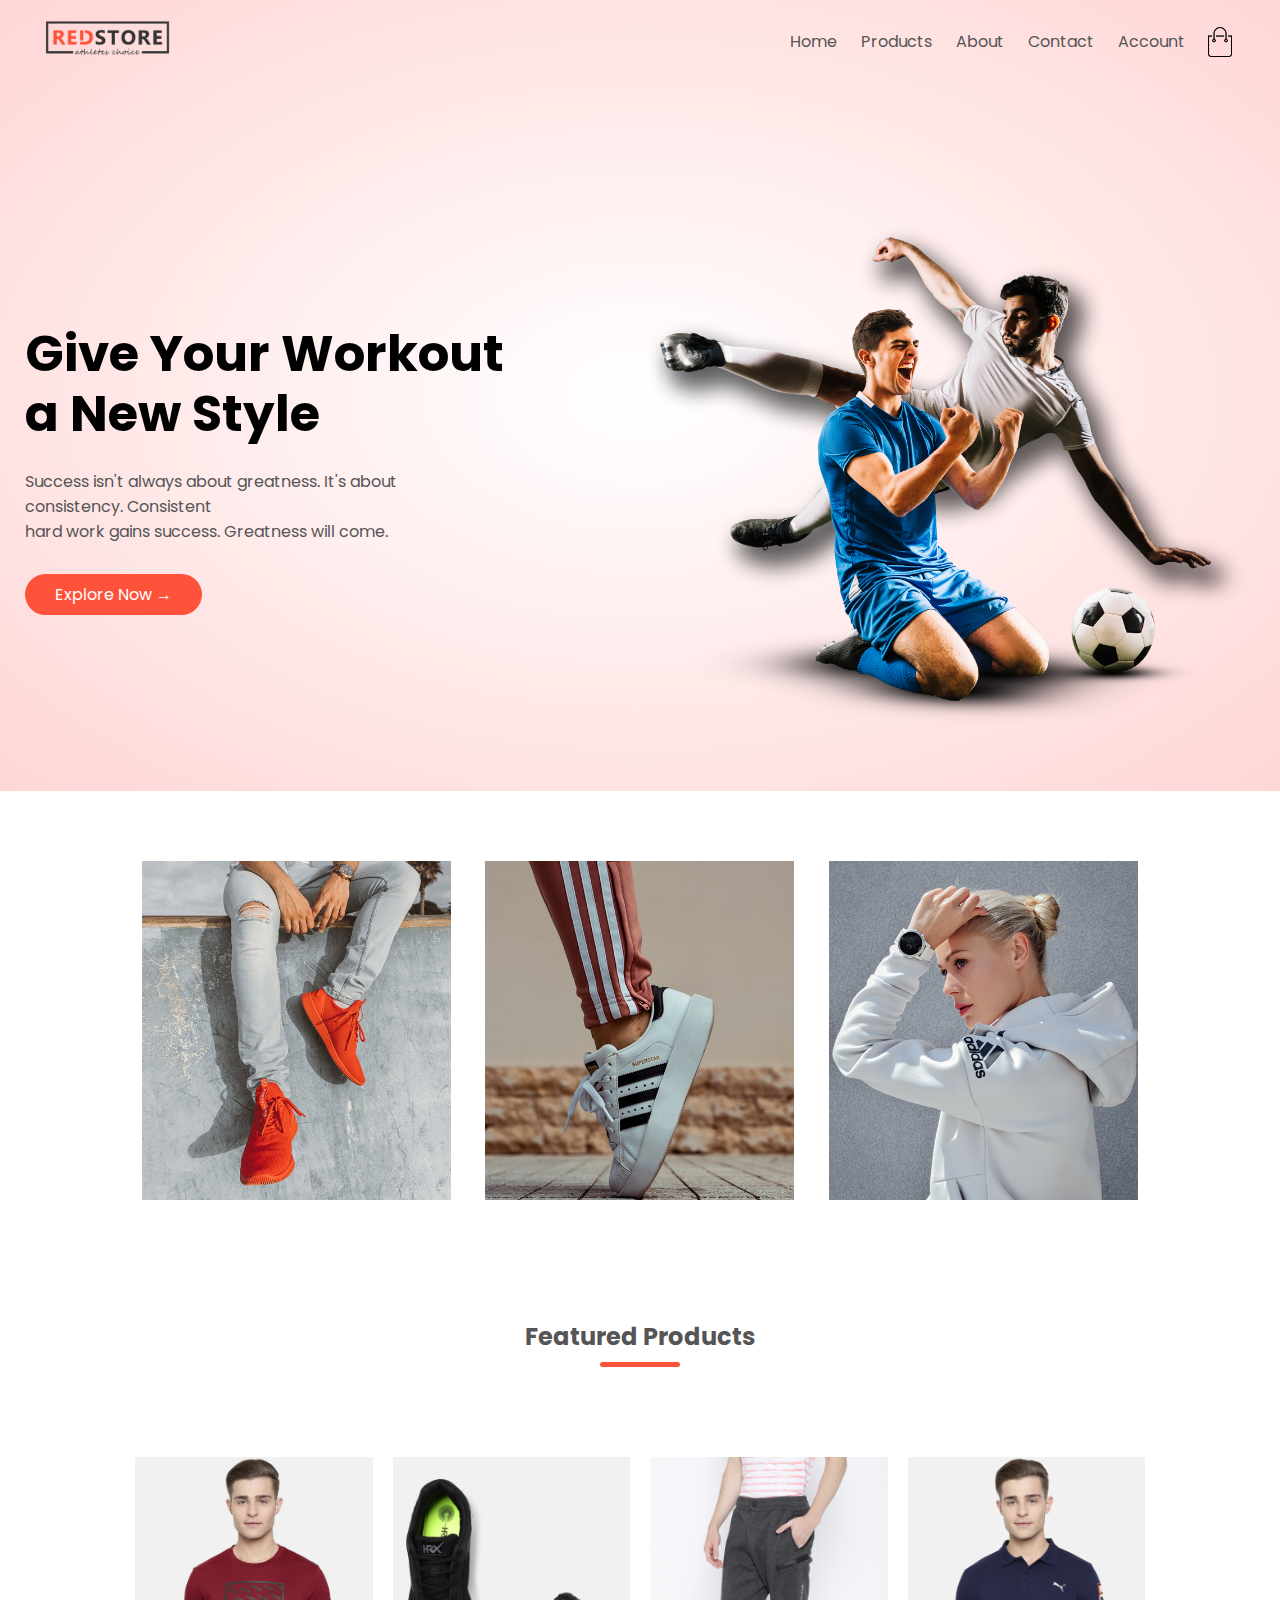
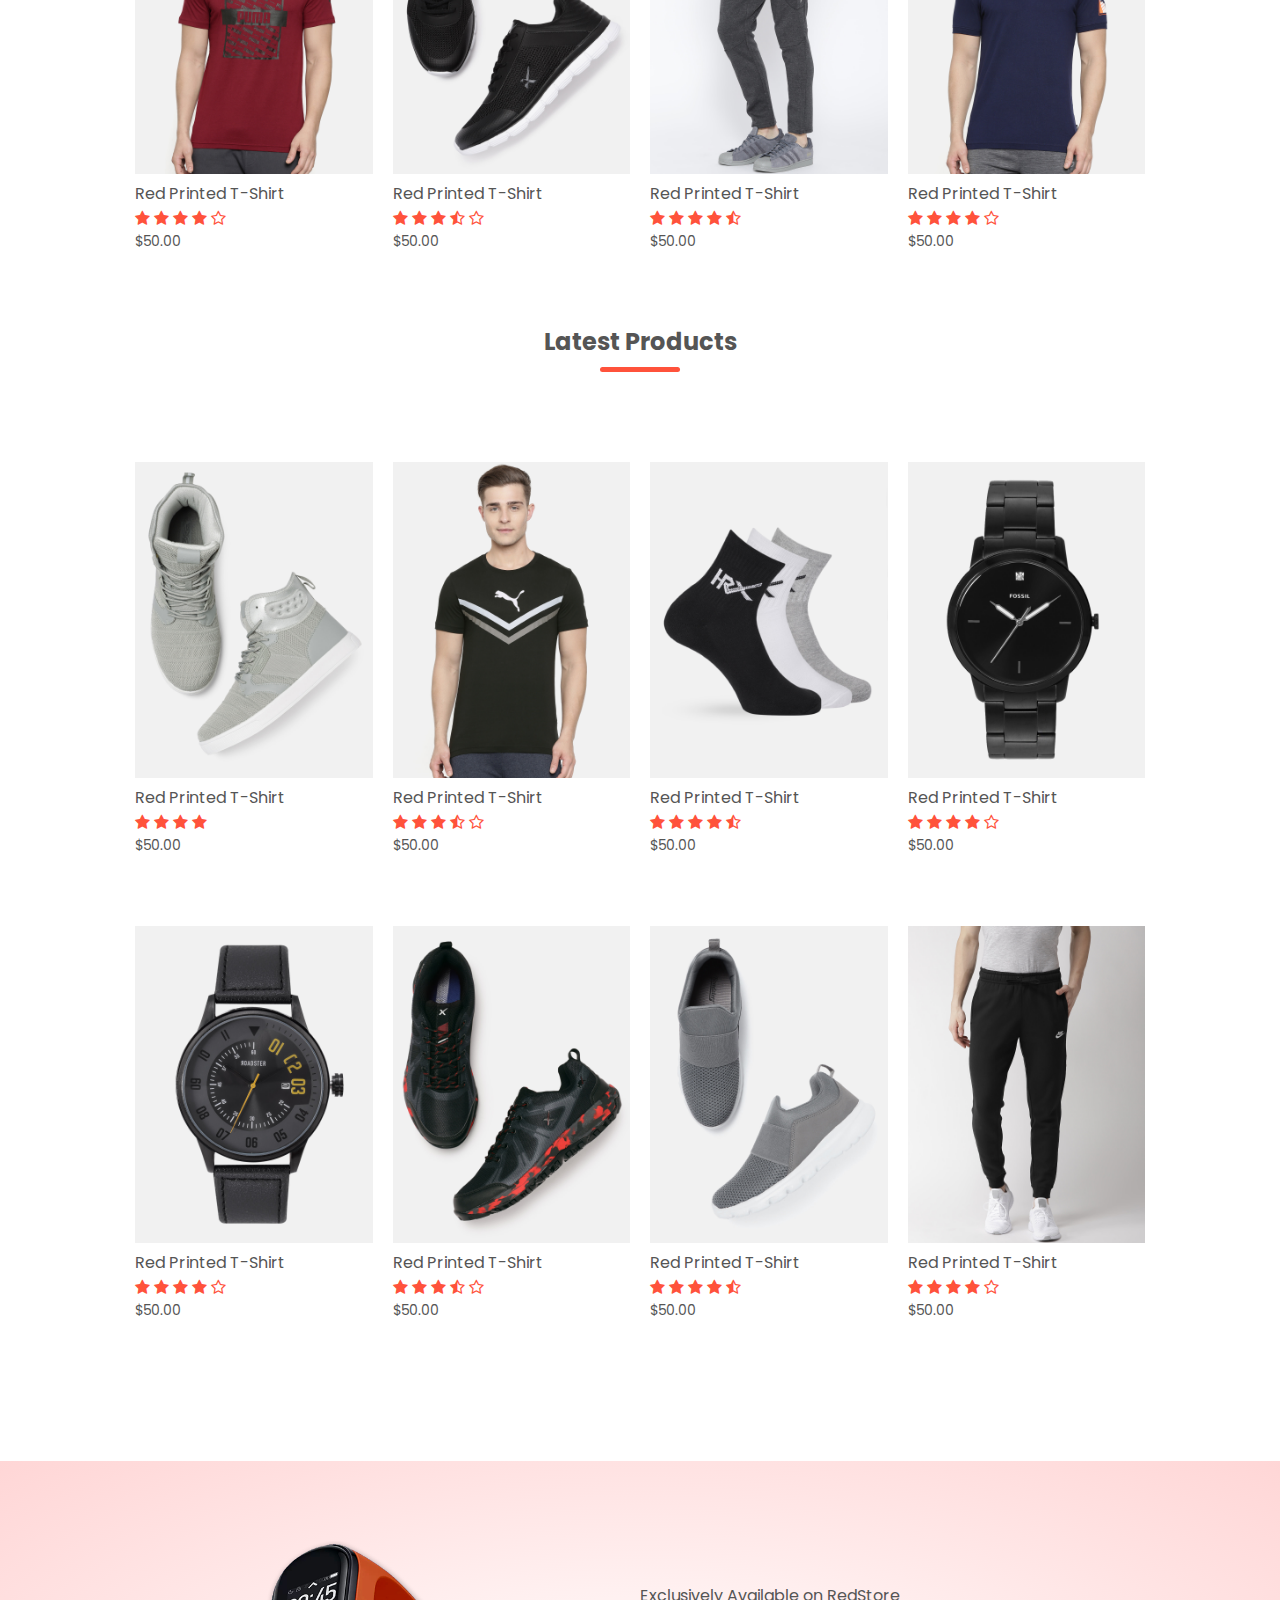
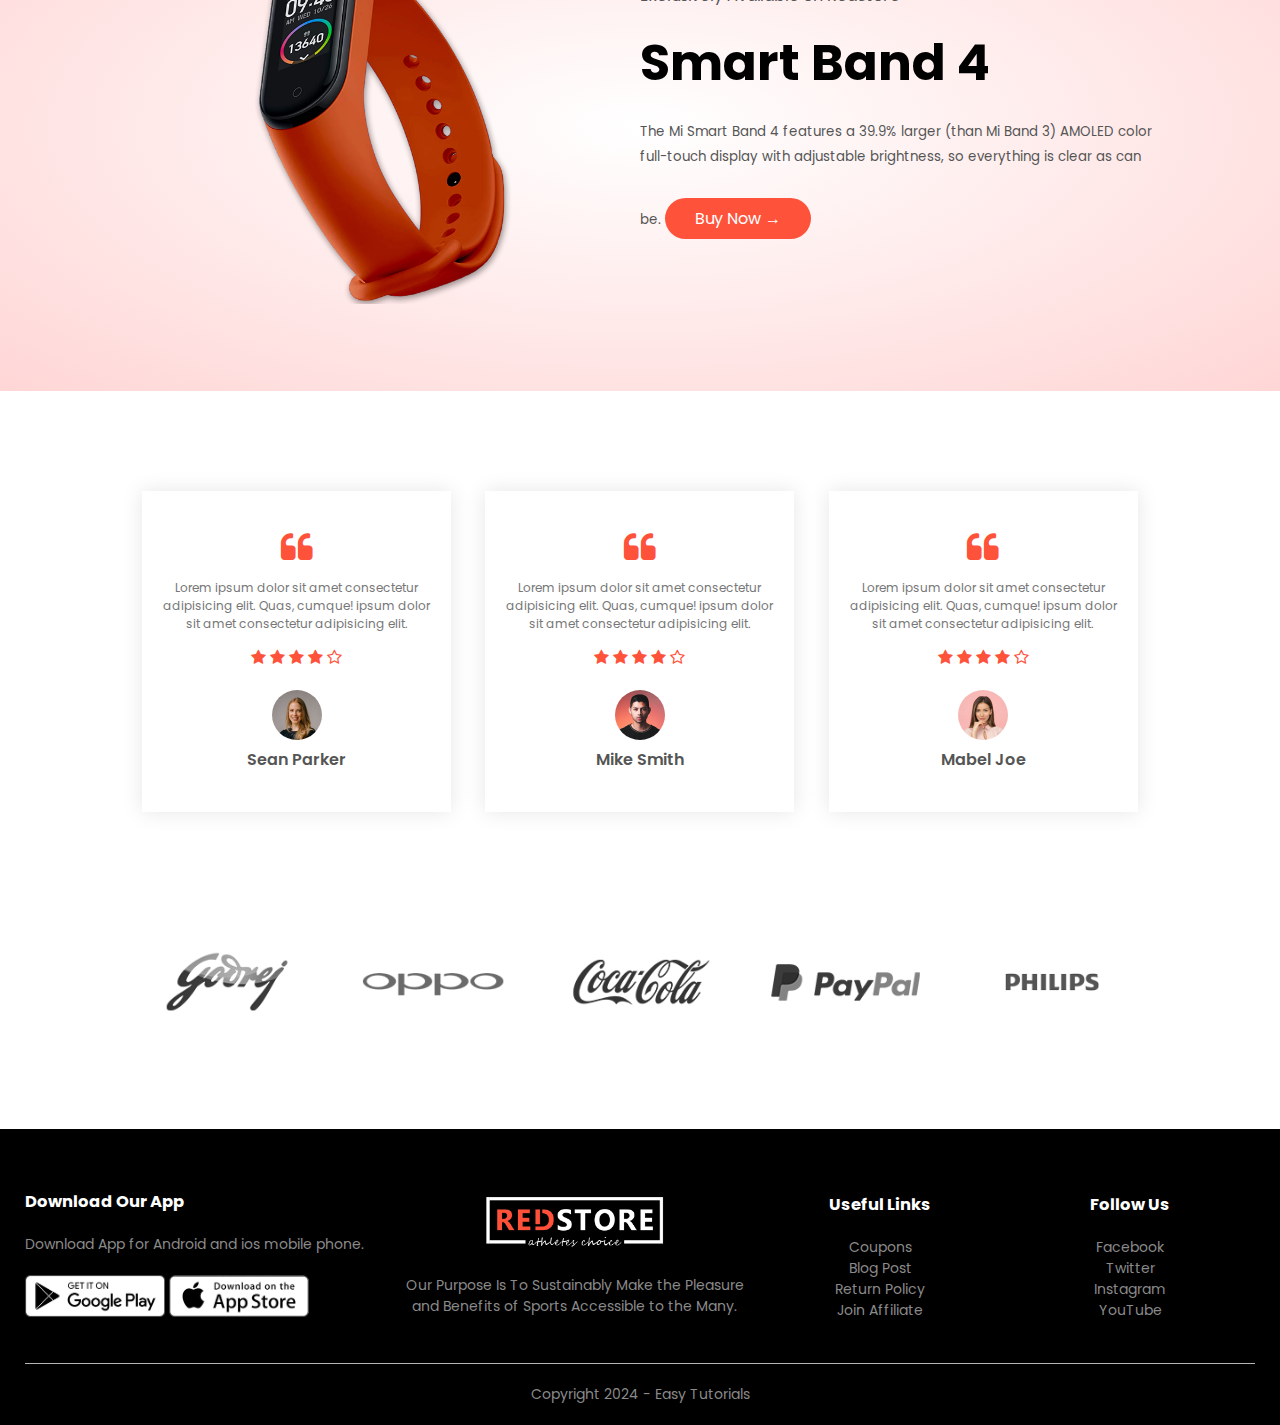
<file: index.html>
<!DOCTYPE html>
<html lang="en">
  <head>
    <meta charset="UTF-8" />
    <meta name="viewport" content="width=device-width, initial-scale=1.0" />
    <title>RedStore | Ecommerce Website Design</title>
    <link rel="stylesheet" href="style.css" />
    <link
      rel="stylesheet"
      href="https://stackpath.bootstrapcdn.com/font-awesome/4.7.0/css/font-awesome.min.css"
    />
  </head>
  <body>
    <div class="header">
      <div class="container">
        <div class="navbar">
          <div class="logo">
            <img src="images/logo.png" alt="" width="125px" />
          </div>
          <nav>
            <ul id="MenuItems">
              <li><a href="">Home</a></li>
              <li><a href="">Products</a></li>
              <li><a href="">About</a></li>
              <li><a href="">Contact</a></li>
              <li><a href="">Account</a></li>
            </ul>
          </nav>
          <img src=images/cart.png alt="" width="30px" height="30px" >
          <img src="images/menu.png" class="menu-icon" onclick="menutoggle()" />
        </div>
        <div class="row">
          <div class="col-2">
            <h1>
              Give Your Workout <br />
              a New Style
            </h1>
            <p>
              Success isn't always about greatness. It's about
              <br />
              consistency. Consistent <br />
              hard work gains success. Greatness will come.
            </p>
            <a href="" class="btn">Explore Now &#8594;</a>
          </div>
          <div class="col-2">
            <img src="images/image1.png" alt="" />
          </div>
        </div>
      </div>
    </div>

    <!-- features categories -->

    <div class="categories">
      <div class="small-container">
        <div class="row">
          <div class="col-3">
            <img src="images/category-1.jpg" />
          </div>
          <div class="col-3">
            <img src="images/category-2.jpg" />
          </div>
          <div class="col-3">
            <img src="images/category-3.jpg" />
          </div>
        </div>
      </div>
    </div>

    <!-- featured products -->

    <div class="small-container">
      <h2 class="title">Featured Products</h2>
      <div class="row">
        <div class="col-4">
          <img src="images/product-1.jpg" />
          <h4>Red Printed T-Shirt</h4>
          <div class="rating">
            <i class="fa fa-star"></i>
            <i class="fa fa-star"></i>
            <i class="fa fa-star"></i>
            <i class="fa fa-star"></i>
            <i class="fa fa-star-o"></i>
          </div>
          <p>$50.00</p>
        </div>
        <div class="col-4">
          <img src="images/product-2.jpg" />
          <h4>Red Printed T-Shirt</h4>
          <div class="rating">
            <i class="fa fa-star"></i>
            <i class="fa fa-star"></i>
            <i class="fa fa-star"></i>
            <i class="fa fa-star-half-o"></i>
            <i class="fa fa-star-o"></i>
          </div>
          <p>$50.00</p>
        </div>
        <div class="col-4">
          <img src="images/product-3.jpg" />
          <h4>Red Printed T-Shirt</h4>
          <div class="rating">
            <i class="fa fa-star"></i>
            <i class="fa fa-star"></i>
            <i class="fa fa-star"></i>
            <i class="fa fa-star"></i>
            <i class="fa fa-star-half-o"></i>
          </div>
          <p>$50.00</p>
        </div>
        <div class="col-4">
          <img src="images/product-4.jpg" />
          <h4>Red Printed T-Shirt</h4>
          <div class="rating">
            <i class="fa fa-star"></i>
            <i class="fa fa-star"></i>
            <i class="fa fa-star"></i>
            <i class="fa fa-star"></i>
            <i class="fa fa-star-o"></i>
          </div>
          <p>$50.00</p>
        </div>
      </div>
      <h2 class="title">Latest Products</h2>
      <div class="row">
        <div class="col-4">
          <img src="images/product-5.jpg" />
          <h4>Red Printed T-Shirt</h4>
          <div class="rating">
            <i class="fa fa-star"></i>
            <i class="fa fa-star"></i>
            <i class="fa fa-star"></i>
            <i class="fa fa-star"></i>
            <i class="fa fa- star-o"></i>
          </div>
          <p>$50.00</p>
        </div>
        <div class="col-4">
          <img src="images/product-6.jpg" />
          <h4>Red Printed T-Shirt</h4>
          <div class="rating">
            <i class="fa fa-star"></i>
            <i class="fa fa-star"></i>
            <i class="fa fa-star"></i>
            <i class="fa fa-star-half-o"></i>
            <i class="fa fa-star-o"></i>
          </div>
          <p>$50.00</p>
        </div>
        <div class="col-4">
          <img src="images/product-7.jpg" />
          <h4>Red Printed T-Shirt</h4>
          <div class="rating">
            <i class="fa fa-star"></i>
            <i class="fa fa-star"></i>
            <i class="fa fa-star"></i>
            <i class="fa fa-star"></i>
            <i class="fa fa-star-half-o"></i>
          </div>
          <p>$50.00</p>
        </div>
        <div class="col-4">
          <img src="images/product-8.jpg" />
          <h4>Red Printed T-Shirt</h4>
          <div class="rating">
            <i class="fa fa-star"></i>
            <i class="fa fa-star"></i>
            <i class="fa fa-star"></i>
            <i class="fa fa-star"></i>
            <i class="fa fa-star-o"></i>
          </div>
          <p>$50.00</p>
        </div>
      </div>
      <div class="row">
        <div class="col-4">
          <img src="images/product-9.jpg" />
          <h4>Red Printed T-Shirt</h4>
          <div class="rating">
            <i class="fa fa-star"></i>
            <i class="fa fa-star"></i>
            <i class="fa fa-star"></i>
            <i class="fa fa-star"></i>
            <i class="fa fa-star-o"></i>
          </div>
          <p>$50.00</p>
        </div>
        <div class="col-4">
          <img src="images/product-10.jpg" />
          <h4>Red Printed T-Shirt</h4>
          <div class="rating">
            <i class="fa fa-star"></i>
            <i class="fa fa-star"></i>
            <i class="fa fa-star"></i>
            <i class="fa fa-star-half-o"></i>
            <i class="fa fa-star-o"></i>
          </div>
          <p>$50.00</p>
        </div>
        <div class="col-4">
          <img src="images/product-11.jpg" />
          <h4>Red Printed T-Shirt</h4>
          <div class="rating">
            <i class="fa fa-star"></i>
            <i class="fa fa-star"></i>
            <i class="fa fa-star"></i>
            <i class="fa fa-star"></i>
            <i class="fa fa-star-half-o"></i>
          </div>
          <p>$50.00</p>
        </div>
        <div class="col-4">
          <img src="images/product-12.jpg" />
          <h4>Red Printed T-Shirt</h4>
          <div class="rating">
            <i class="fa fa-star"></i>
            <i class="fa fa-star"></i>
            <i class="fa fa-star"></i>
            <i class="fa fa-star"></i>
            <i class="fa fa-star-o"></i>
          </div>
          <p>$50.00</p>
        </div>
      </div>
    </div>

    <!-- offer -->
    <div class="offer">
      <div class="small-container">
        <div class="row">
          <div class="col-2">
            <img src="images/exclusive.png" class="offer-img" />
          </div>
          <div class="col-2">
            <p>Exclusively Available on RedStore</p>
            <h1>Smart Band 4</h1>
            <small
              >The Mi Smart Band 4 features a 39.9% larger (than Mi Band 3)
              AMOLED color full-touch display with adjustable brightness, so
              everything is clear as can be.</small
            >
            <a href="" class="btn">Buy Now &#8594;</a>
          </div>
        </div>
      </div>
    </div>

    <!-- testimonials -->
    <div class="testimonial">
      <div class="small-container">
        <div class="row">
          <div class="col-3">
            <i class="fa fa-quote-left"></i>
            <p>
              Lorem ipsum dolor sit amet consectetur adipisicing elit. Quas,
              cumque! ipsum dolor sit amet consectetur adipisicing elit.
            </p>
            <div class="rating">
              <i class="fa fa-star"></i>
              <i class="fa fa-star"></i>
              <i class="fa fa-star"></i>
              <i class="fa fa-star"></i>
              <i class="fa fa-star-o"></i>
            </div>
            <img src="images/user-1.png" />
            <h3>Sean Parker</h3>
          </div>
          <div class="col-3">
            <i class="fa fa-quote-left"></i>
            <p>
              Lorem ipsum dolor sit amet consectetur adipisicing elit. Quas,
              cumque! ipsum dolor sit amet consectetur adipisicing elit.
            </p>
            <div class="rating">
              <i class="fa fa-star"></i>
              <i class="fa fa-star"></i>
              <i class="fa fa-star"></i>
              <i class="fa fa-star"></i>
              <i class="fa fa-star-o"></i>
            </div>
            <img src="images/user-2.png" />
            <h3>Mike Smith</h3>
          </div>
          <div class="col-3">
            <i class="fa fa-quote-left"></i>
            <p>
              Lorem ipsum dolor sit amet consectetur adipisicing elit. Quas,
              cumque! ipsum dolor sit amet consectetur adipisicing elit.
            </p>
            <div class="rating">
              <i class="fa fa-star"></i>
              <i class="fa fa-star"></i>
              <i class="fa fa-star"></i>
              <i class="fa fa-star"></i>
              <i class="fa fa-star-o"> </i>
            </div>
            <img src="images/user-3.png" />
            <h3>Mabel Joe</h3>
          </div>
        </div>
      </div>
    </div>

    <!-- brands -->
    <div class="brands">
      <div class="small-container">
        <div class="row">
          <div class="col-5">
            <img src="images/logo-godrej.png" alt="" />
          </div>
          <div class="col-5">
            <img src="images/logo-oppo.png" alt="" />
          </div>
          <div class="col-5">
            <img src="images/logo-coca-cola.png" alt="" />
          </div>
          <div class="col-5">
            <img src="images/logo-paypal.png" alt="" />
          </div>
          <div class="col-5">
            <img src="images/logo-philips.png" alt="" />
          </div>
        </div>
      </div>
    </div>

    <!-- footer -->
    <div class="footer">
      <div class="container">
        <div class="row">
          <div class="footer-col-1">
            <h3>Download Our App</h3>
            <p>Download App for Android and ios mobile phone.</p>
            <div class="app-logo">
              <img src="images/play-store.png" alt="" />
              <img src="images/app-store.png" alt="" />
            </div>
          </div>
          <div class="footer-col-2">
            <img src="images/logo-white.png" alt="" />
            <p>
              Our Purpose Is To Sustainably Make the Pleasure and Benefits of
              Sports Accessible to the Many.
            </p>
          </div>
          <div class="footer-col-3">
            <h3>Useful Links</h3>
            <ul>
              <li>Coupons</li>
              <li>Blog Post</li>
              <li>Return Policy</li>
              <li>Join Affiliate</li>
            </ul>
          </div>
          <div class="footer-col-4">
            <h3>Follow Us</h3>
            <ul>
              <li>Facebook</li>
              <li>Twitter</li>
              <li>Instagram</li>
              <li>YouTube</li>
            </ul>
          </div>
        </div>
        <hr />
        <p class="copyright">Copyright 2024 - Easy Tutorials</p>
      </div>
    </div>

    <!-- js for toggle menu -->

    <script>
      let MenuItems = document.getElementById("MenuItems");

      MenuItems.style.maxHeight = "0px";

      function menutoggle() {
        if (MenuItems.style.maxHeight === "0px") {
          MenuItems.style.maxHeight = "200px";
        } else {
          MenuItems.style.maxHeight = "0px";
        }
      }
    </script>
  </body>
</html>
</file>
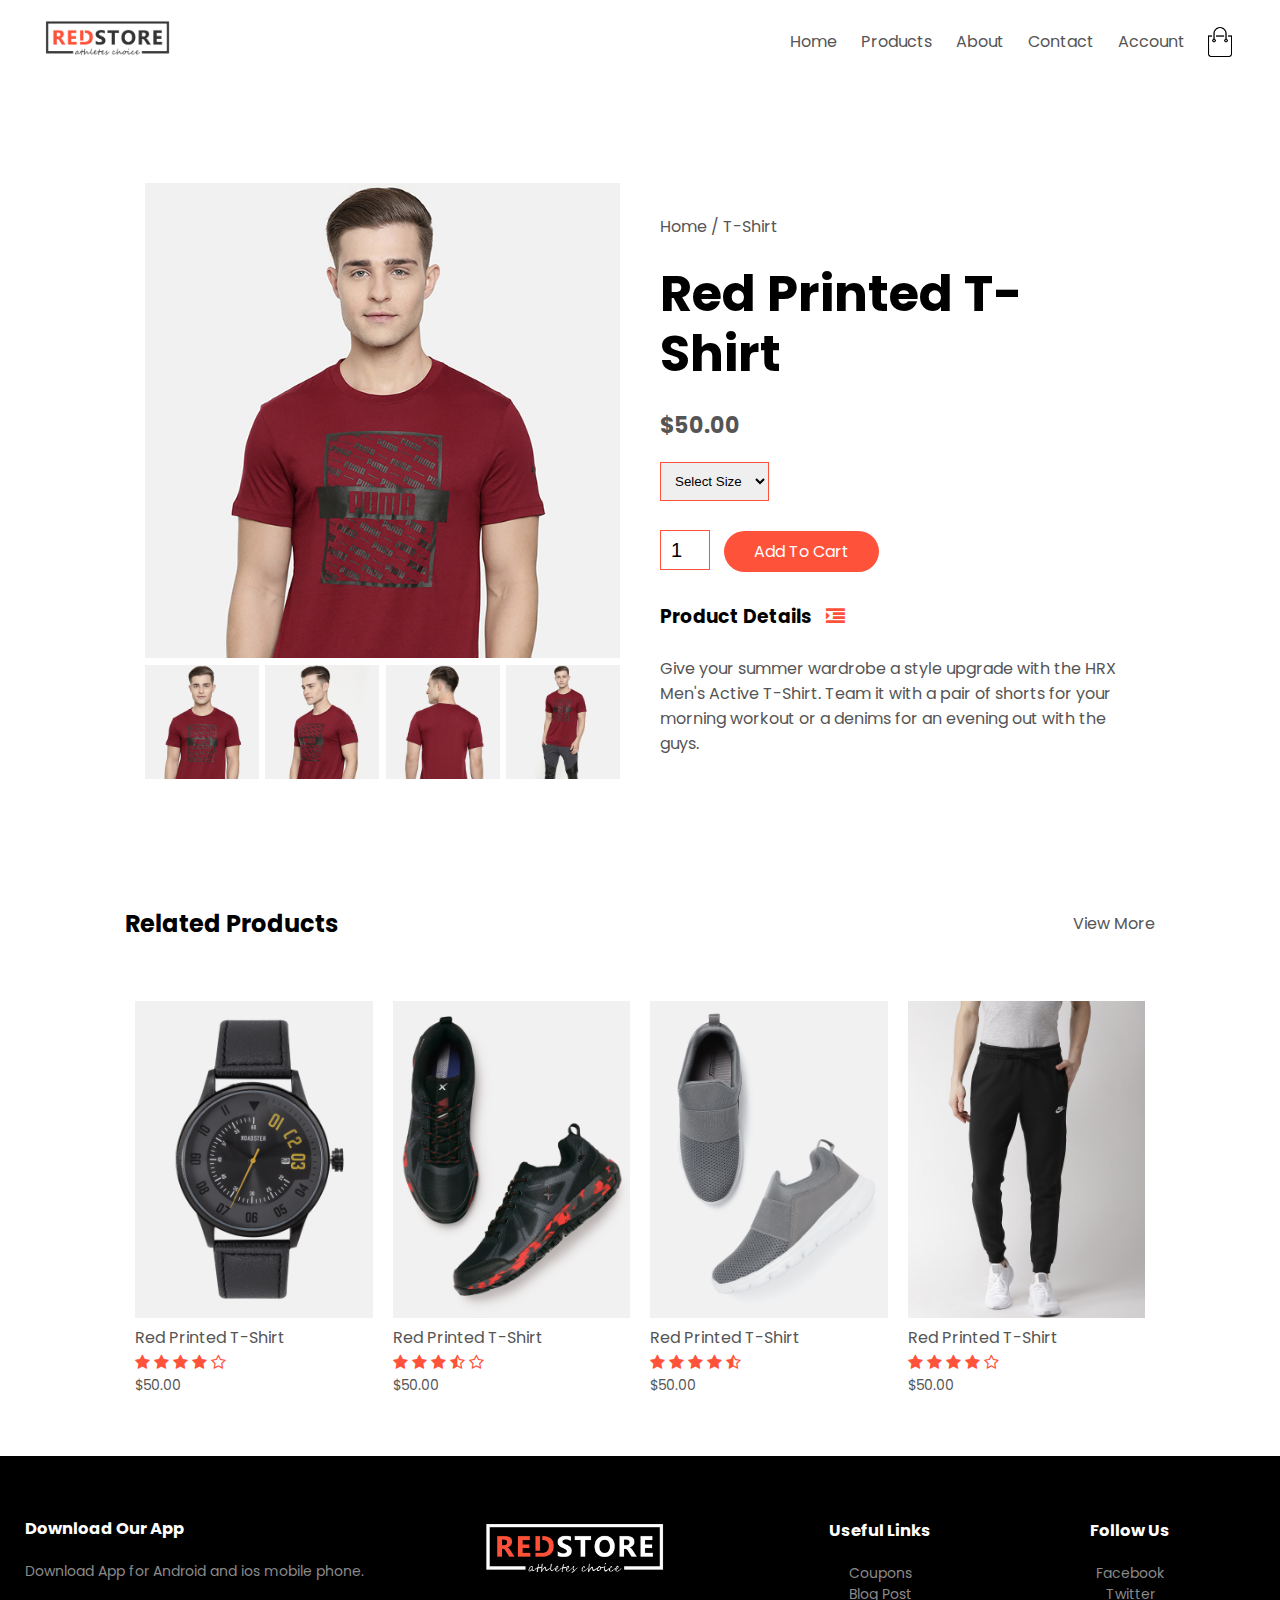
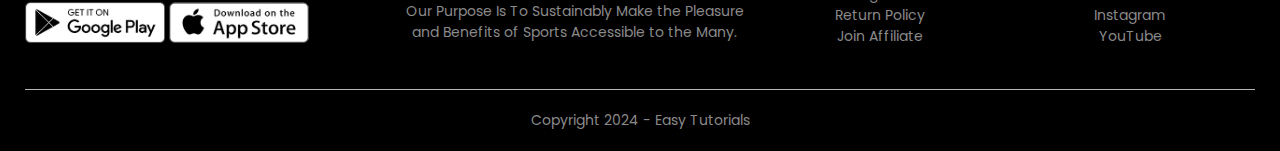
<file: product-details.html>
<!DOCTYPE html>
<html lang="en">
  <head>
    <meta charset="UTF-8" />
    <meta name="viewport" content="width=device-width, initial-scale=1.0" />
    <title>All Products - RedStore</title>
    <link rel="stylesheet" href="style.css" />
    <link
      rel="stylesheet"
      href="https://stackpath.bootstrapcdn.com/font-awesome/4.7.0/css/font-awesome.min.css"
    />
  </head>
  <body>
    <div class="container">
      <div class="navbar">
        <div class="logo">
          <img src="images/logo.png" alt="" width="125px" />
        </div>
        <nav>
          <ul id="MenuItems">
            <li><a href="">Home</a></li>
            <li><a href="">Products</a></li>
            <li><a href="">About</a></li>
            <li><a href="">Contact</a></li>
            <li><a href="">Account</a></li>
          </ul>
        </nav>
        <img src=images/cart.png alt="" width="30px" height="30px" >
        <img src="images/menu.png" class="menu-icon" onclick="menutoggle()" />
      </div>
    </div>

    <!-- single product details -->

    <div class="small-container single-product">
      <div class="row">
        <div class="col-2">
          <img src="images/gallery-1.jpg" width="100%" id="ProductImg" />

          <div class="small-img-row">
            <div class="small-img-col">
              <img src="images/gallery-1.jpg" width="100%" class="small-img" />
            </div>
            <div class="small-img-col">
              <img src="images/gallery-2.jpg" width="100%" class="small-img" />
            </div>
            <div class="small-img-col">
              <img src="images/gallery-3.jpg" width="100%" class="small-img" />
            </div>
            <div class="small-img-col">
              <img src="images/gallery-4.jpg" width="100%" class="small-img" />
            </div>
          </div>
        </div>
        <div class="col-2">
          <p>Home / T-Shirt</p>
          <h1>Red Printed T-Shirt</h1>
          <h4>$50.00</h4>
          <select>
            <option>Select Size</option>
            <option>XXL</option>
            <option>XL</option>
            <option>Large</option>
            <option>Medium</option>
            <option>Small</option>
          </select>
          <input type="number" value="1" />
          <a href="" class="btn">Add To Cart</a>
          <h3>Product Details <i class="fa fa-indent"></i></h3>
          <br />
          <p>
            Give your summer wardrobe a style upgrade with the HRX Men's Active
            T-Shirt. Team it with a pair of shorts for your morning workout or a
            denims for an evening out with the guys.
          </p>
        </div>
      </div>
    </div>

    <!-- title -->
    <div class="small-container">
      <div class="row row-2">
        <h2>Related Products</h2>
        <p>View More</p>
      </div>
    </div>

    <!-- products -->

    <div class="small-container">
      <div class="row">
        <div class="col-4">
          <img src="images/product-9.jpg" />
          <h4>Red Printed T-Shirt</h4>
          <div class="rating">
            <i class="fa fa-star"></i>
            <i class="fa fa-star"></i>
            <i class="fa fa-star"></i>
            <i class="fa fa-star"></i>
            <i class="fa fa-star-o"></i>
          </div>
          <p>$50.00</p>
        </div>
        <div class="col-4">
          <img src="images/product-10.jpg" />
          <h4>Red Printed T-Shirt</h4>
          <div class="rating">
            <i class="fa fa-star"></i>
            <i class="fa fa-star"></i>
            <i class="fa fa-star"></i>
            <i class="fa fa-star-half-o"></i>
            <i class="fa fa-star-o"></i>
          </div>
          <p>$50.00</p>
        </div>
        <div class="col-4">
          <img src="images/product-11.jpg" />
          <h4>Red Printed T-Shirt</h4>
          <div class="rating">
            <i class="fa fa-star"></i>
            <i class="fa fa-star"></i>
            <i class="fa fa-star"></i>
            <i class="fa fa-star"></i>
            <i class="fa fa-star-half-o"></i>
          </div>
          <p>$50.00</p>
        </div>
        <div class="col-4">
          <img src="images/product-12.jpg" />
          <h4>Red Printed T-Shirt</h4>
          <div class="rating">
            <i class="fa fa-star"></i>
            <i class="fa fa-star"></i>
            <i class="fa fa-star"></i>
            <i class="fa fa-star"></i>
            <i class="fa fa-star-o"></i>
          </div>
          <p>$50.00</p>
        </div>
      </div>
    </div>

    <!-- footer -->
    <div class="footer">
      <div class="container">
        <div class="row">
          <div class="footer-col-1">
            <h3>Download Our App</h3>
            <p>Download App for Android and ios mobile phone.</p>
            <div class="app-logo">
              <img src="images/play-store.png" alt="" />
              <img src="images/app-store.png" alt="" />
            </div>
          </div>
          <div class="footer-col-2">
            <img src="images/logo-white.png" alt="" />
            <p>
              Our Purpose Is To Sustainably Make the Pleasure and Benefits of
              Sports Accessible to the Many.
            </p>
          </div>
          <div class="footer-col-3">
            <h3>Useful Links</h3>
            <ul>
              <li>Coupons</li>
              <li>Blog Post</li>
              <li>Return Policy</li>
              <li>Join Affiliate</li>
            </ul>
          </div>
          <div class="footer-col-4">
            <h3>Follow Us</h3>
            <ul>
              <li>Facebook</li>
              <li>Twitter</li>
              <li>Instagram</li>
              <li>YouTube</li>
            </ul>
          </div>
        </div>
        <hr />
        <p class="copyright">Copyright 2024 - Easy Tutorials</p>
      </div>
    </div>

    <!-- js for toggle menu -->

    <script>
      let MenuItems = document.getElementById("MenuItems");

      MenuItems.style.maxHeight = "0px";

      function menutoggle() {
        if (MenuItems.style.maxHeight === "0px") {
          MenuItems.style.maxHeight = "200px";
        } else {
          MenuItems.style.maxHeight = "0px";
        }
      }
    </script>

    <!-- js for product gallery -->
    <script>
      let ProductImg = document.getElementById("ProductImg");
      let SmallImg = document.getElementsByClassName("small-img");

      SmallImg[0].onclick = function () {
        ProductImg.src = SmallImg[0].src;
      };
      SmallImg[1].onclick = function () {
        ProductImg.src = SmallImg[1].src;
      };
      SmallImg[2].onclick = function () {
        ProductImg.src = SmallImg[2].src;
      };
      SmallImg[3].onclick = function () {
        ProductImg.src = SmallImg[3].src;
      };
    </script>
  </body>
</html>
</file>
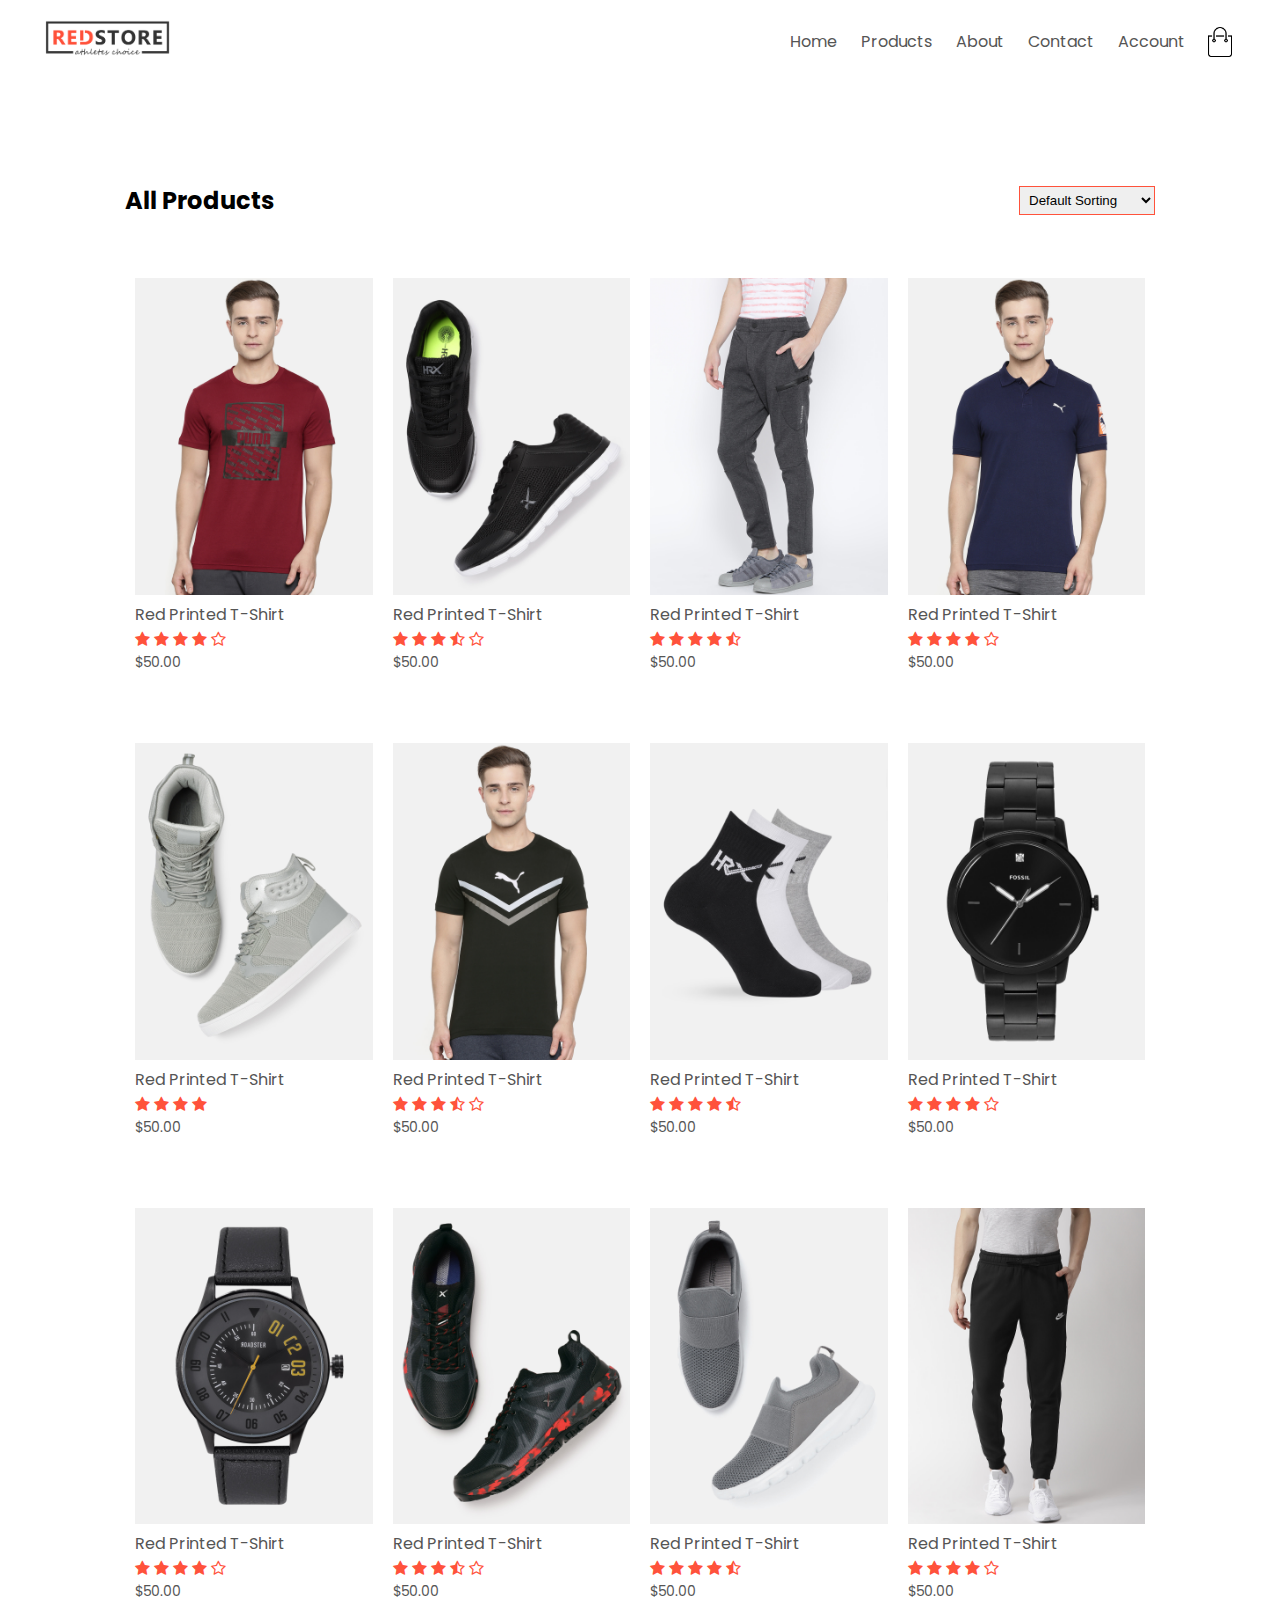
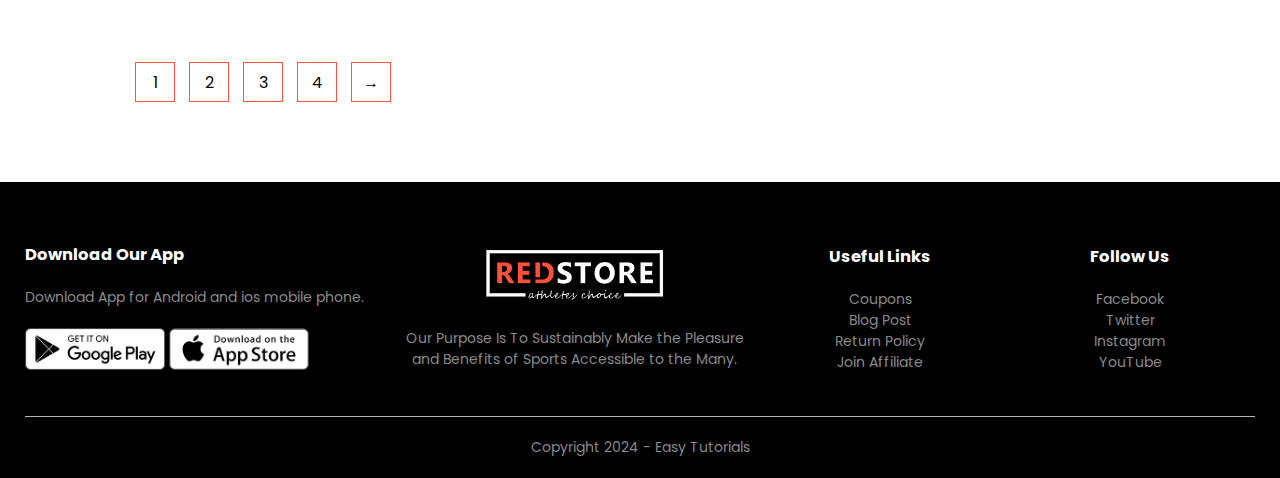
<file: products.html>
<!DOCTYPE html>
<html lang="en">
  <head>
    <meta charset="UTF-8" />
    <meta name="viewport" content="width=device-width, initial-scale=1.0" />
    <title>All Products - RedStore</title>
    <link rel="stylesheet" href="style.css" />
    <link
      rel="stylesheet"
      href="https://stackpath.bootstrapcdn.com/font-awesome/4.7.0/css/font-awesome.min.css"
    />
  </head>
  <body>
    <div class="container">
      <div class="navbar">
        <div class="logo">
          <img src="images/logo.png" alt="" width="125px" />
        </div>
        <nav>
          <ul id="MenuItems">
            <li><a href="">Home</a></li>
            <li><a href="">Products</a></li>
            <li><a href="">About</a></li>
            <li><a href="">Contact</a></li>
            <li><a href="">Account</a></li>
          </ul>
        </nav>
        <img src=images/cart.png alt="" width="30px" height="30px" >
        <img src="images/menu.png" class="menu-icon" onclick="menutoggle()" />
      </div>
    </div>

    <div class="small-container">
      <div class="row row-2">
        <h2>All Products</h2>
        <select>
          <option>Default Sorting</option>
          <option>Sort by price</option>
          <option>Sort by popularity</option>
          <option>Sort by rating</option>
          <option>Sort by sale</option>
        </select>
      </div>

      <div class="row">
        <div class="col-4">
          <img src="images/product-1.jpg" />
          <h4>Red Printed T-Shirt</h4>
          <div class="rating">
            <i class="fa fa-star"></i>
            <i class="fa fa-star"></i>
            <i class="fa fa-star"></i>
            <i class="fa fa-star"></i>
            <i class="fa fa-star-o"></i>
          </div>
          <p>$50.00</p>
        </div>
        <div class="col-4">
          <img src="images/product-2.jpg" />
          <h4>Red Printed T-Shirt</h4>
          <div class="rating">
            <i class="fa fa-star"></i>
            <i class="fa fa-star"></i>
            <i class="fa fa-star"></i>
            <i class="fa fa-star-half-o"></i>
            <i class="fa fa-star-o"></i>
          </div>
          <p>$50.00</p>
        </div>
        <div class="col-4">
          <img src="images/product-3.jpg" />
          <h4>Red Printed T-Shirt</h4>
          <div class="rating">
            <i class="fa fa-star"></i>
            <i class="fa fa-star"></i>
            <i class="fa fa-star"></i>
            <i class="fa fa-star"></i>
            <i class="fa fa-star-half-o"></i>
          </div>
          <p>$50.00</p>
        </div>
        <div class="col-4">
          <img src="images/product-4.jpg" />
          <h4>Red Printed T-Shirt</h4>
          <div class="rating">
            <i class="fa fa-star"></i>
            <i class="fa fa-star"></i>
            <i class="fa fa-star"></i>
            <i class="fa fa-star"></i>
            <i class="fa fa-star-o"></i>
          </div>
          <p>$50.00</p>
        </div>
        
        <div class="col-4">
          <img src="images/product-5.jpg" />
          <h4>Red Printed T-Shirt</h4>
          <div class="rating">
            <i class="fa fa-star"></i>
            <i class="fa fa-star"></i>
            <i class="fa fa-star"></i>
            <i class="fa fa-star"></i>
            <i class="fa fa- star-o"></i>
          </div>
          <p>$50.00</p>
        </div>
        <div class="col-4">
          <img src="images/product-6.jpg" />
          <h4>Red Printed T-Shirt</h4>
          <div class="rating">
            <i class="fa fa-star"></i>
            <i class="fa fa-star"></i>
            <i class="fa fa-star"></i>
            <i class="fa fa-star-half-o"></i>
            <i class="fa fa-star-o"></i>
          </div>
          <p>$50.00</p>
        </div>
        <div class="col-4">
          <img src="images/product-7.jpg" />
          <h4>Red Printed T-Shirt</h4>
          <div class="rating">
            <i class="fa fa-star"></i>
            <i class="fa fa-star"></i>
            <i class="fa fa-star"></i>
            <i class="fa fa-star"></i>
            <i class="fa fa-star-half-o"></i>
          </div>
          <p>$50.00</p>
        </div>
        <div class="col-4">
          <img src="images/product-8.jpg" />
          <h4>Red Printed T-Shirt</h4>
          <div class="rating">
            <i class="fa fa-star"></i>
            <i class="fa fa-star"></i>
            <i class="fa fa-star"></i>
            <i class="fa fa-star"></i>
            <i class="fa fa-star-o"></i>
          </div>
          <p>$50.00</p>
        </div>
      </div>
      <div class="row">
        <div class="col-4">
          <img src="images/product-9.jpg" />
          <h4>Red Printed T-Shirt</h4>
          <div class="rating">
            <i class="fa fa-star"></i>
            <i class="fa fa-star"></i>
            <i class="fa fa-star"></i>
            <i class="fa fa-star"></i>
            <i class="fa fa-star-o"></i>
          </div>
          <p>$50.00</p>
        </div>
        <div class="col-4">
          <img src="images/product-10.jpg" />
          <h4>Red Printed T-Shirt</h4>
          <div class="rating">
            <i class="fa fa-star"></i>
            <i class="fa fa-star"></i>
            <i class="fa fa-star"></i>
            <i class="fa fa-star-half-o"></i>
            <i class="fa fa-star-o"></i>
          </div>
          <p>$50.00</p>
        </div>
        <div class="col-4">
          <img src="images/product-11.jpg" />
          <h4>Red Printed T-Shirt</h4>
          <div class="rating">
            <i class="fa fa-star"></i>
            <i class="fa fa-star"></i>
            <i class="fa fa-star"></i>
            <i class="fa fa-star"></i>
            <i class="fa fa-star-half-o"></i>
          </div>
          <p>$50.00</p>
        </div>
        <div class="col-4">
          <img src="images/product-12.jpg" />
          <h4>Red Printed T-Shirt</h4>
          <div class="rating">
            <i class="fa fa-star"></i>
            <i class="fa fa-star"></i>
            <i class="fa fa-star"></i>
            <i class="fa fa-star"></i>
            <i class="fa fa-star-o"></i>
          </div>
          <p>$50.00</p>
        </div>
      </div>

      <div class="page-btn">
        <span>1</span>
        <span>2</span>
        <span>3</span>
        <span>4</span>
        <span>&#8594;</span>
      </div>
    </div>

    <!-- footer -->
    <div class="footer">
      <div class="container">
        <div class="row">
          <div class="footer-col-1">
            <h3>Download Our App</h3>
            <p>Download App for Android and ios mobile phone.</p>
            <div class="app-logo">
              <img src="images/play-store.png" alt="" />
              <img src="images/app-store.png" alt="" />
            </div>
          </div>
          <div class="footer-col-2">
            <img src="images/logo-white.png" alt="" />
            <p>
              Our Purpose Is To Sustainably Make the Pleasure and Benefits of
              Sports Accessible to the Many.
            </p>
          </div>
          <div class="footer-col-3">
            <h3>Useful Links</h3>
            <ul>
              <li>Coupons</li>
              <li>Blog Post</li>
              <li>Return Policy</li>
              <li>Join Affiliate</li>
            </ul>
          </div>
          <div class="footer-col-4">
            <h3>Follow Us</h3>
            <ul>
              <li>Facebook</li>
              <li>Twitter</li>
              <li>Instagram</li>
              <li>YouTube</li>
            </ul>
          </div>
        </div>
        <hr />
        <p class="copyright">Copyright 2024 - Easy Tutorials</p>
      </div>
    </div>

    <!-- js for toggle menu -->

    <script>
      let MenuItems = document.getElementById("MenuItems");

      MenuItems.style.maxHeight = "0px";

      function menutoggle() {
        if (MenuItems.style.maxHeight === "0px") {
          MenuItems.style.maxHeight = "200px";
        } else {
          MenuItems.style.maxHeight = "0px";
        }
      }
    </script>
  </body>
</html>
</file>
<file: style.css>
@import url("https://fonts.googleapis.com/css2?family=Poppins:ital,wght@0,100;0,200;0,300;0,400;0,500;0,600;0,700;0,800;0,900;1,100;1,200;1,300;1,400;1,500;1,600;1,700;1,800;1,900&display=swap");

* {
  margin: 0;
  padding: 0;
  box-sizing: border-box;
}

body {
  background: #fff;
  font-family: "Poppins", sans-serif;
}

.header {
  background: radial-gradient(#fff, #ffd6d6);
}
.container {
  max-width: 1300px;
  margin: auto;
  padding-left: 25px;
  padding-right: 25px;
}

.navbar {
  display: flex;
  align-items: center;
  padding: 20px;
}

nav {
  flex: 1;
  text-align: right;
}

nav ul {
  display: inline-block;
  list-style-type: none;
}

nav ul li {
  display: inline-block;
  margin-right: 20px;
}

a {
  text-decoration: none;
  color: #555;
}

p {
  color: #555;
}

.row {
  display: flex;
  align-items: center;
  flex-wrap: wrap;
  justify-content: space-around;
}

.col-2 {
  flex-basis: 50%;
  min-width: 300px;
}

.col-2 img {
  max-width: 100%;
  padding: 50px 0;
}

.col-2 h1 {
  font-size: 50px;
  line-height: 60px;
  margin: 25px 0;
}

.btn {
  display: inline-block;
  background: #ff523b;
  color: #fff;
  padding: 8px 30px;
  margin: 30px 0;
  border-radius: 30px;
  transition: background 0.5s;
}

.header .row {
  margin-top: 70px;
}

.btn:hover {
  background: #563434;
}

.categories {
  margin: 70px 0;
}

.col-3 {
  flex-basis: 30%;
  min-width: 250px;
  margin-bottom: 30px;
}

.col-3 img {
  width: 100%;
}

.small-container {
  max-width: 1080px;
  margin: auto;
  padding-left: 25px;
  padding-right: 25px;
}

.col-4 {
  flex-basis: 25%;
  padding: 10px;
  min-width: 200px;
  margin-bottom: 50px;
  transition: transform 0.5s;
}

.col-4 img {
  width: 100%;
}

.title {
  text-align: center;
  margin: 0 auto 80px;
  position: relative;
  line-height: 60px;
  color: #555;
}

.title::after {
  content: "";
  background: #ff523b;
  width: 80px;
  height: 5px;
  border-radius: 5px;
  position: absolute;
  bottom: 0;
  left: 50%;
  transform: translateX(-50%);
}

h4 {
  color: #555;
  font-weight: normal;
}

.col-4 p {
  font-size: 14px;
}

.rating .fa {
  color: #ff523b;
}

.col-4:hover {
  transform: translateY(-5px);
}

/* offer */

.offer {
  background: radial-gradient(#fff, #ffd6d6);
  margin-top: 80px;
  padding: 30px 0;
}

.col-2 .offer-img {
  padding: 50px;
}

small {
  color: #555;
}

/* testimonial */

.testimonial {
  padding-top: 100px;
}

.testimonial .col-3 {
  text-align: center;
  padding: 40px 20px;
  box-shadow: 0 0 20px 0px rgba(0, 0, 0, 0.1);
  cursor: pointer;
  transition: transform 0.5s;
}

.testimonial .col-3 img {
  width: 50px;
  margin-top: 20px;
  border-radius: 50%;
}

.testimonial .col-3:hover {
  transform: translateY(-10px);
}

.fa.fa-quote-left {
  font-size: 34px;
  color: #ff523b;
}

.col-3 p {
  font-size: 12px;
  margin: 12px 0;
  color: #777;
}

.testimonial .col-3 h3 {
  font-weight: 600;
  color: #555;
  font-size: 16px;
}

/* brands */

.brands {
  margin: 100px auto;
}

.col-5 {
  width: 160px;
}

.col-5 img {
  width: 100%;
  cursor: pointer;
  filter: grayscale(100%);
}

.col-5 img:hover {
  filter: grayscale(0);
}

/* footer */ 

.footer {
  background: #000;
  color: #8a8a8a;
  font-size: 14px;
  padding: 60px 0 20px;
}

.footer p {
  color: #8a8a8a;
}

.footer h3 {
  color: #fff;
  margin-bottom: 20px;
}

.footer-col-1, .footer-col-2, .footer-col-3, .footer-col-4 {
  min-width: 250px;
  margin-bottom: 20px;
}

.footer-col-1 {
  flex-basis: 30%;
}

.footer-col-2 {
  flex: 1;
  text-align: center;
}

.footer-col-2 img {
  width: 180px;
  margin-bottom: 20px;
}

.footer-col-3, .footer-col-4 {
  flex-basis: 12%;
  text-align: center;
}

ul {
  list-style-type: none;
}

.app-logo {
  margin-top: 20px;
}

.app-logo img {
  width: 140px;
}

.footer hr {
  border: none;
  background: #b5b5b5;
  height: 1px;
  margin: 20px 0;
}

.copyright {
  text-align: center;
}

.menu-icon {
  width: 28px;
  margin-left: 20px;
  display: none;
}

/* media query for menu */

@media only screen and (max-width: 800px) {
  nav ul {
    position: absolute;
    top: 70px;
    left: 0;
    background: #333;
    width: 100%;
    overflow: hidden;
    transition: max-height 0.5s;
  }
  nav ul li {
    display: block;
    margin-right: 50px;
    margin-top: 10px;
    margin-bottom: 10px;
  }
  nav ul li a {
    color: #fff;
  }
  .menu-icon {
    display: block;
    cursor: pointer;
  }
 
} 

/* all products page */
.row-2 {
  justify-content: space-between;
  margin: 100px auto 50px;
}

select {
  border: 1px solid #ff523b;
  padding: 5px;
}

select:focus {
  outline: none;
}

.page-btn {
  margin: 0 auto 80px;
}

.page-btn span {
  display: inline-block;
  border: 1px solid #ff523b;
  margin-left: 10px;
  width: 40px;
  height: 40px;
  text-align: center;
  line-height: 40px;
  cursor: pointer;
}

.page-btn span:hover {
  background: #ff523b;
  color: #fff;
}

/* single product details */

.single-product {
  margin-top: 80px;
}

.single-product .col-2 img {
  padding: 0;
}

.single-product .col-2 {
  padding: 20px;
}

.single-product h4 {
  margin: 20px 0;
  font-size: 22px;
  font-weight: bold;
}

.single-product select {
  display: block;
  padding: 10px;
  margin-top: 20px;
}

.single-product input {
  width: 50px;
  height: 40px;
  padding-left: 10px;
  font-size: 20px;
  margin-right: 10px;
  border: 1px solid #ff523b;
}

input:focus {
  outline: none;
}

.single-product .fa {
  color: #ff523b;
  margin-left: 10px;
}

.small-img-row {
  display: flex;
  justify-content: space-between;
}

.small-img-col {
  flex-basis: 24%;
  cursor: pointer;
}

/* media query for less than 600 screen size */

@media only screen and (max-width: 600px) {
  .row {
    text-align: center;
  }
  .col-2, .col-3, .col-4 {
    flex-basis: 100%;
  }
  .single-product .row {
    text-align: left;
  }
  .single-product .col-2 {
    padding: 20px 0;
  }
  .single-product h1 {
    font-size: 26px;
    line-height: 32px;
  }
  .cart-info p {
    display: none;
  }
}
</file>
